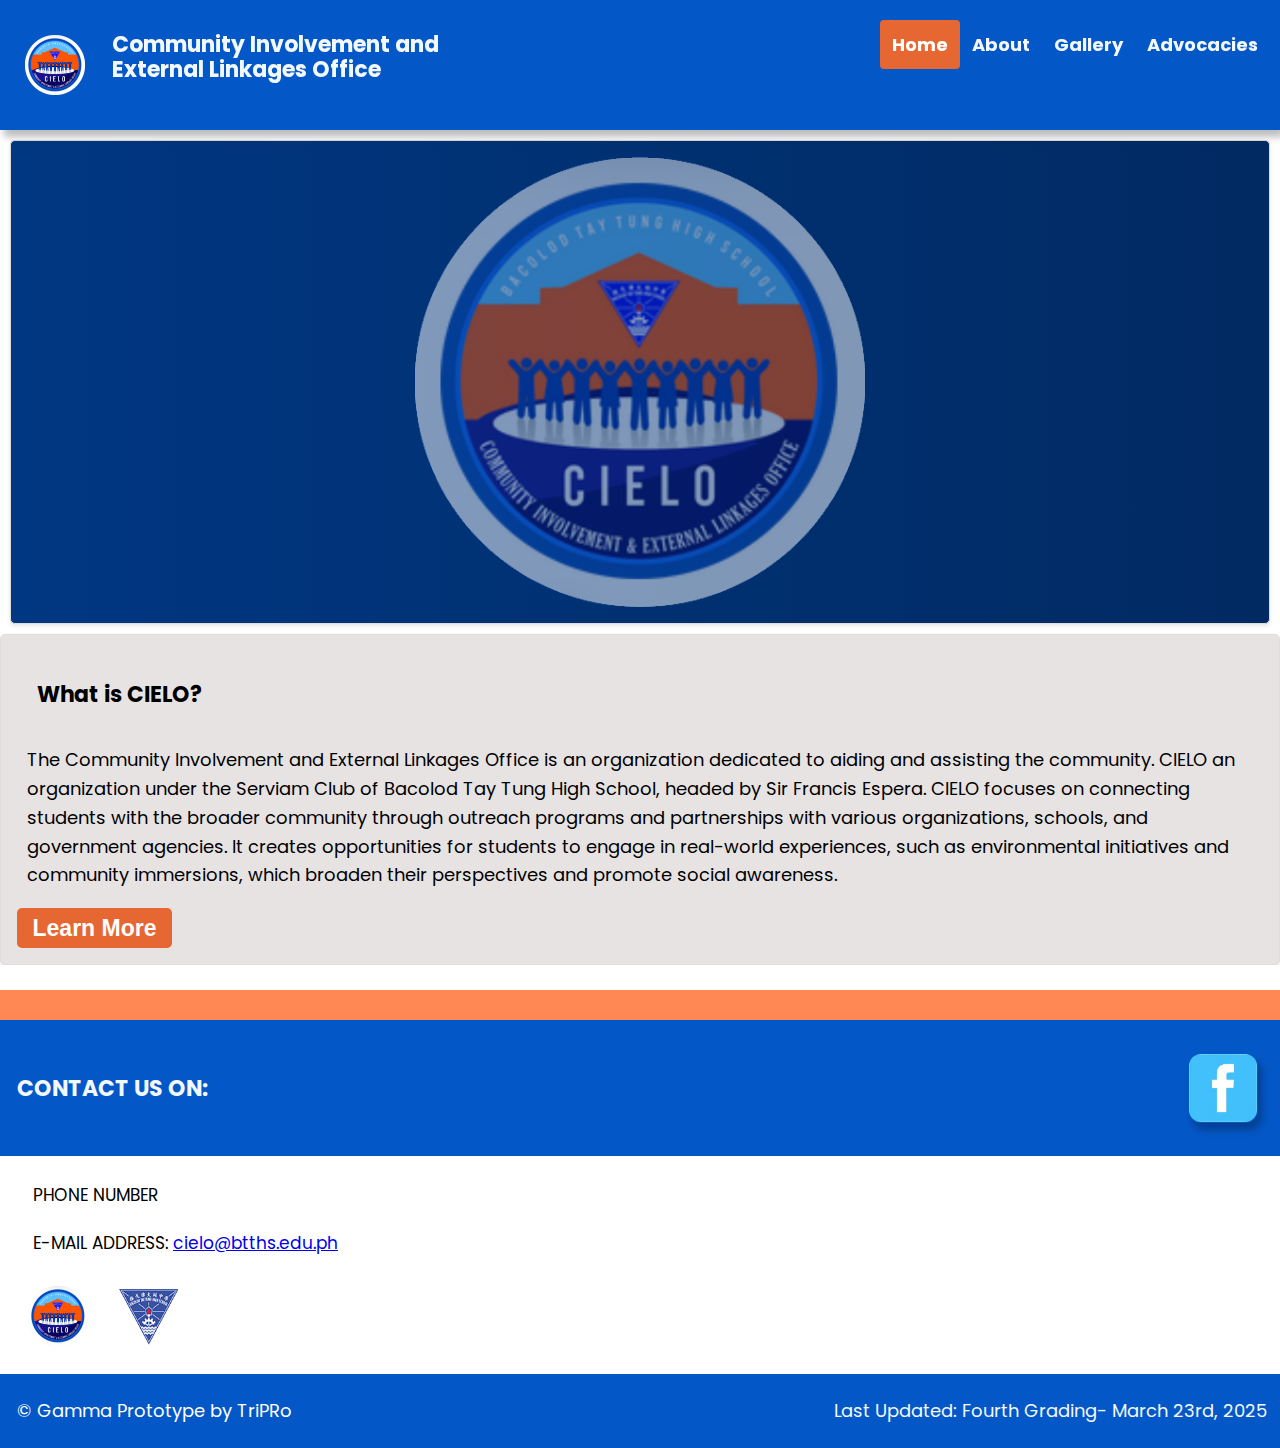
<file: index.html>
<!DOCTYPE HTML>
<html lang="en">

<head>
    <meta charset="UTF-8">
    <meta name="viewport" content="width=device-width, initial-scale=1.0">
    <title>Community Involvement and External Linkages Office (CIELO)</title>
    <link rel="stylesheet" href="CIELO Aesthetics (Gold).css">
    <link rel="stylesheet" href="CIELO Mobile (Gold).css">
    <link rel="preconnect" href="https://fonts.googleapis.com">
    <link rel="preconnect" href="https://fonts.gstatic.com" crossorigin>
    <link href="https://fonts.googleapis.com/css2?family=Poppins:ital,wght@0,100;0,200;0,300;0,400;0,500;0,600;0,700;0,800;0,900;1,100;1,200;1,300;1,400;1,500;1,600;1,700;1,800;1,900&display=swap" rel="stylesheet">

<body>

<!-- HEADER-->
 <div class="header">
    <img src="CIELO.png" class="smol_cielo" alt="CIELO Logo">
    <a href="#default" class="web_title">Community Involvement and <br> External Linkages Office</a>

<!--HEADER NAV-->
    <div class="header-right">
      <a class="active" href="index.html">Home</a>
      <a href="CIELO About.html">About</a>
      <a href="CIELO Gallery.html">Gallery</a>
      <a href="CIELO Advocacies.html">Advocacies</a>
    </div>
  </div>

<!-- BODY -->
    <div id="about" class="body_section">
        <img src="CIELO.png" class="bodylogo" alt="Huge body logo">
    </div>
        <div class="section">
            <div class="card">
                <h2>What is CIELO?</h2>
                <p>The Community Involvement and External Linkages Office is an organization dedicated to aiding and assisting the community. CIELO an organization under the Serviam Club of Bacolod Tay Tung High School, headed by Sir Francis Espera. CIELO focuses on connecting students with the broader community through outreach programs and partnerships with various organizations, schools, and government agencies. It creates opportunities for students to engage in real-world experiences, such as environmental initiatives and community immersions, which broaden their perspectives and promote social awareness.</p>
                <!--Button if clicked leads to "About" nav-->
                <button type="button" class="learnmore">
                    <a href="TBA.html" style="color: white;text-decoration: none;">Learn More</a>
                </button>
            </div>
        </div>
    <hr style="border: none; height: 25px; width: 100%; background-color: white;">
    <hr>

<!--FOOTER-->
<div class="footer_deco">
    <h2 class="contact_info">CONTACT US ON:</h2>
    <p><a href="https://www.facebook.com/BTTHSServiam" target="_blank">
        <img src="Facebook.png" alt="BTTHS Serviam Facebook page link" class="fb_logo">
        </a></p>
</div>
<div class="main_footer">
    <p class="contact">PHONE NUMBER</p>
    <p class="contact">E-MAIL ADDRESS: <a href="https://mail.google.com/mail/u/0/?tab=rm&ogbl#inbox?compose=jrjtXPWwVFLbQTmLwfsRMlDMlRStpPXSrCtSrDJHJKnKrXtZWqfChLXwktWtqsdFJBntJJnH">cielo@btths.edu.ph</a></p>
    <img src="CIELO.png" class="smol_cielo" alt="CIELO Logo">
    <img src="tay_tung_logo.png" class="taytunglogo">
</div>
<div class="footer_deco">
    <p class="prototype"> <a href="About TriPRo.html" class="TriPRo">&copy; Gamma Prototype by TriPRo</a></p>
    <p class="updated"> Last Updated: Fourth Grading- March 23rd, 2025</p>
</div>
</body>
</html>
</file>
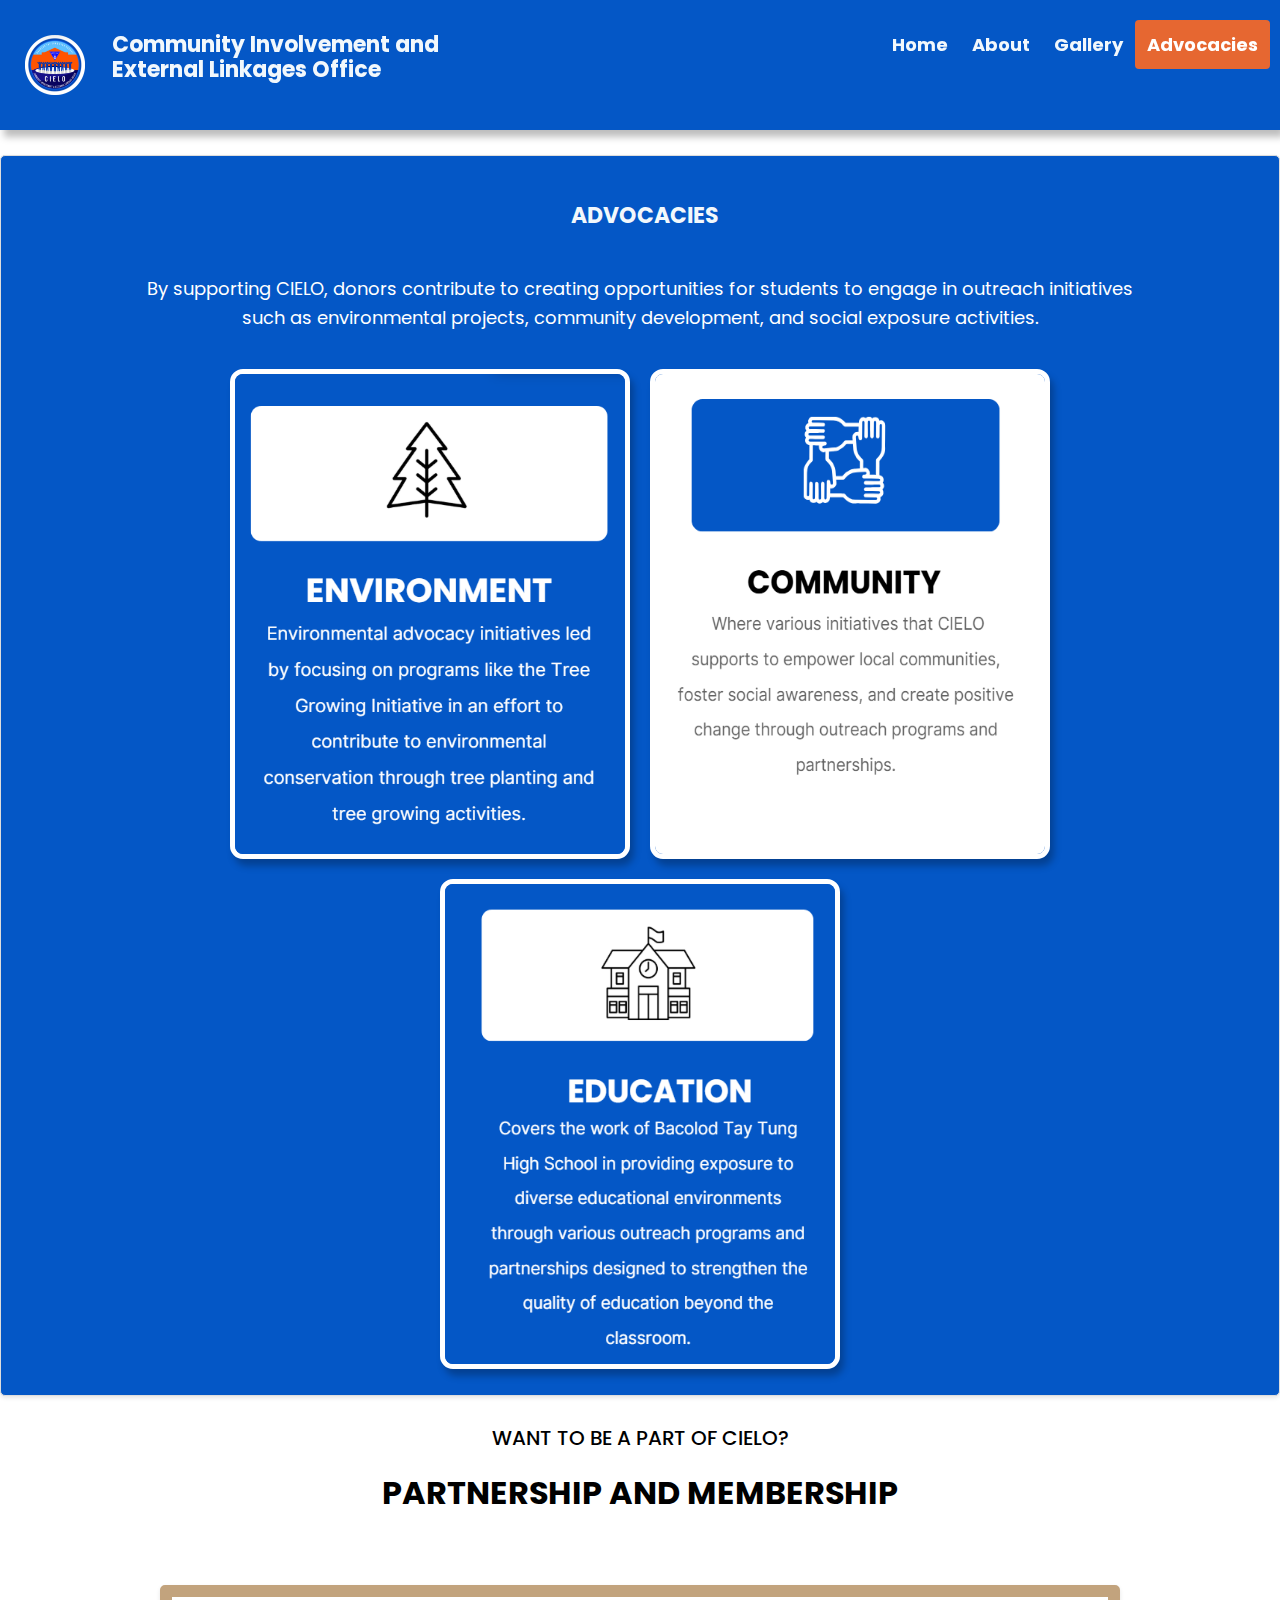
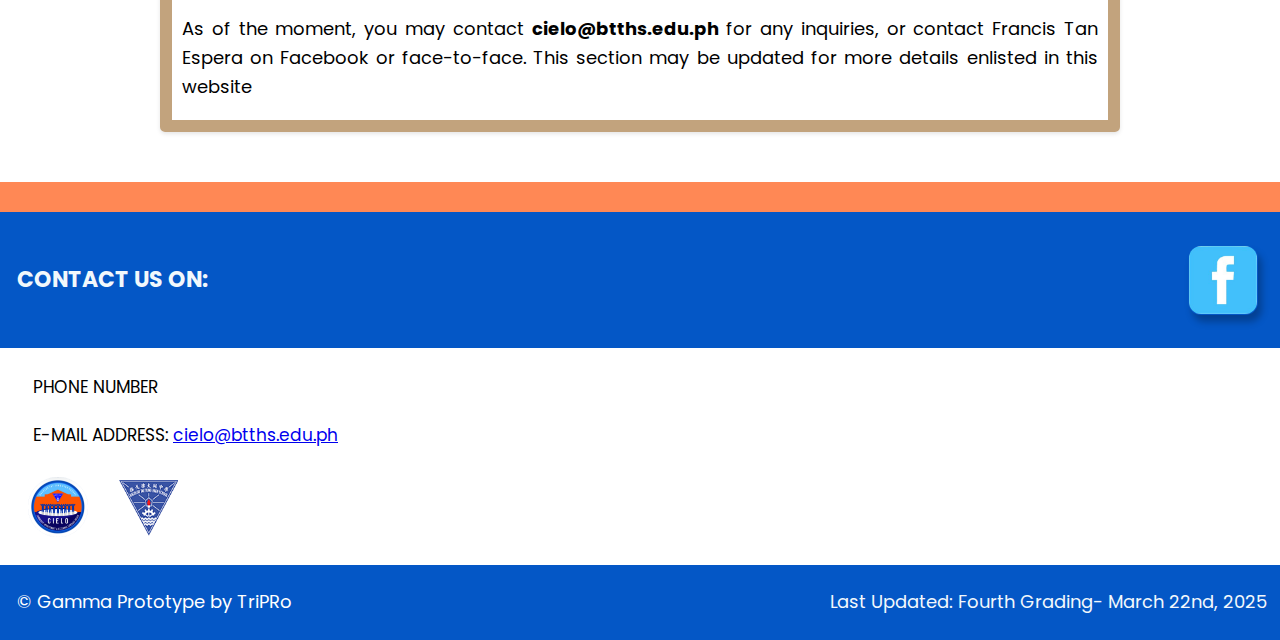
<file: CIELO Advocacies.html>
<!DOCTYPE HTML>
<html lang="en">
<!--Advocacties File-->

<head>
    <meta charset="UTF-8">
    <meta name="viewport" content="width=device-width, initial-scale=1.0">
    <title>Community Involvement and External Linkages Office (CIELO)</title>
    <link rel="stylesheet" href="CIELO Aesthetics (Gold).css">
    <link rel="stylesheet" href="CIELO Mobile (Gold).css">
    <link rel="preconnect" href="https://fonts.googleapis.com">
    <link rel="preconnect" href="https://fonts.gstatic.com" crossorigin>
    <link href="https://fonts.googleapis.com/css2?family=Poppins:ital,wght@0,100;0,200;0,300;0,400;0,500;0,600;0,700;0,800;0,900;1,100;1,200;1,300;1,400;1,500;1,600;1,700;1,800;1,900&display=swap" rel="stylesheet">

<body>

<!-- HEADER-->
 <div class="header">
    <img src="CIELO.png" class="smol_cielo" alt="CIELO Logo">
    <a href="#default" class="web_title">Community Involvement and <br> External Linkages Office</a>


<!--HEADER NAV-->
    <div class="header-right">
      <a href="index.html">Home</a>
      <a href="CIELO About.html">About</a>
      <a href="CIELO Gallery.html">Gallery</a>
      <a class="active" href="CIELO Advocacies.html">Advocacies</a>
    </div>
  </div>

<!--ADVOCACIES NAV-->
<hr style="border: none; height: 25px; width: 100%; background-color: white;">
<div id="adv" class="display">
    <div class="advcard">
        <h2 class="adv">ADVOCACIES</h2>
        <p class="adv">By supporting CIELO, donors contribute to creating opportunities for students to engage in outreach initiatives <br> such as environmental projects, community development, and social exposure activities.</p>
        <div class="adv">
            <img src="ADV_Environment.png" class="adv_envi" alt="Advocacies Environment">
            <img src="ADV_Community.png" class="adv_commu" alt="Advocacies Community">
            <img src="ADV_Education.png" class="adv_edu" alt="Advocacies Education">
        </div>
    </div>
</div>
</div>

<!--PARTNERSHIPS-->
<h3 class="partner"> WANT TO BE A PART OF CIELO?</h3>
<h1 class="partner">PARTNERSHIP AND MEMBERSHIP</h1>
<div class="partnership">
<p >As of the moment, you may contact <b>cielo@btths.edu.ph</b> for any inquiries, or contact Francis Tan Espera on Facebook or face-to-face. This section may be updated for more details enlisted in this website </p>
</div>
<hr>

<!--FOOTER-->
<div class="footer_deco">
    <h2 class="contact_info">CONTACT US ON:</h2>
    <p><a href="https://www.facebook.com/BTTHSServiam" target="_blank">
        <img src="Facebook.png" alt="BTTHS Serviam Facebook page link" class="fb_logo">
        </a></p>
</div>
<div class="main_footer">
    <p class="contact">PHONE NUMBER</p>
    <p class="contact">E-MAIL ADDRESS: <a href="https://mail.google.com/mail/u/0/?tab=rm&ogbl#inbox?compose=jrjtXPWwVFLbQTmLwfsRMlDMlRStpPXSrCtSrDJHJKnKrXtZWqfChLXwktWtqsdFJBntJJnH">cielo@btths.edu.ph</a></p>
    <img src="CIELO.png" class="smol_cielo" alt="CIELO Logo">
    <img src="tay_tung_logo.png" class="taytunglogo">
</div>
<div class="footer_deco">
    <p class="prototype"> <a href="About TriPRo.html" class="TriPRo">&copy; Gamma Prototype by TriPRo</a></p>
    <p class="updated"> Last Updated: Fourth Grading- March 22nd, 2025</p>
</div>
</body>
</html>
</file>
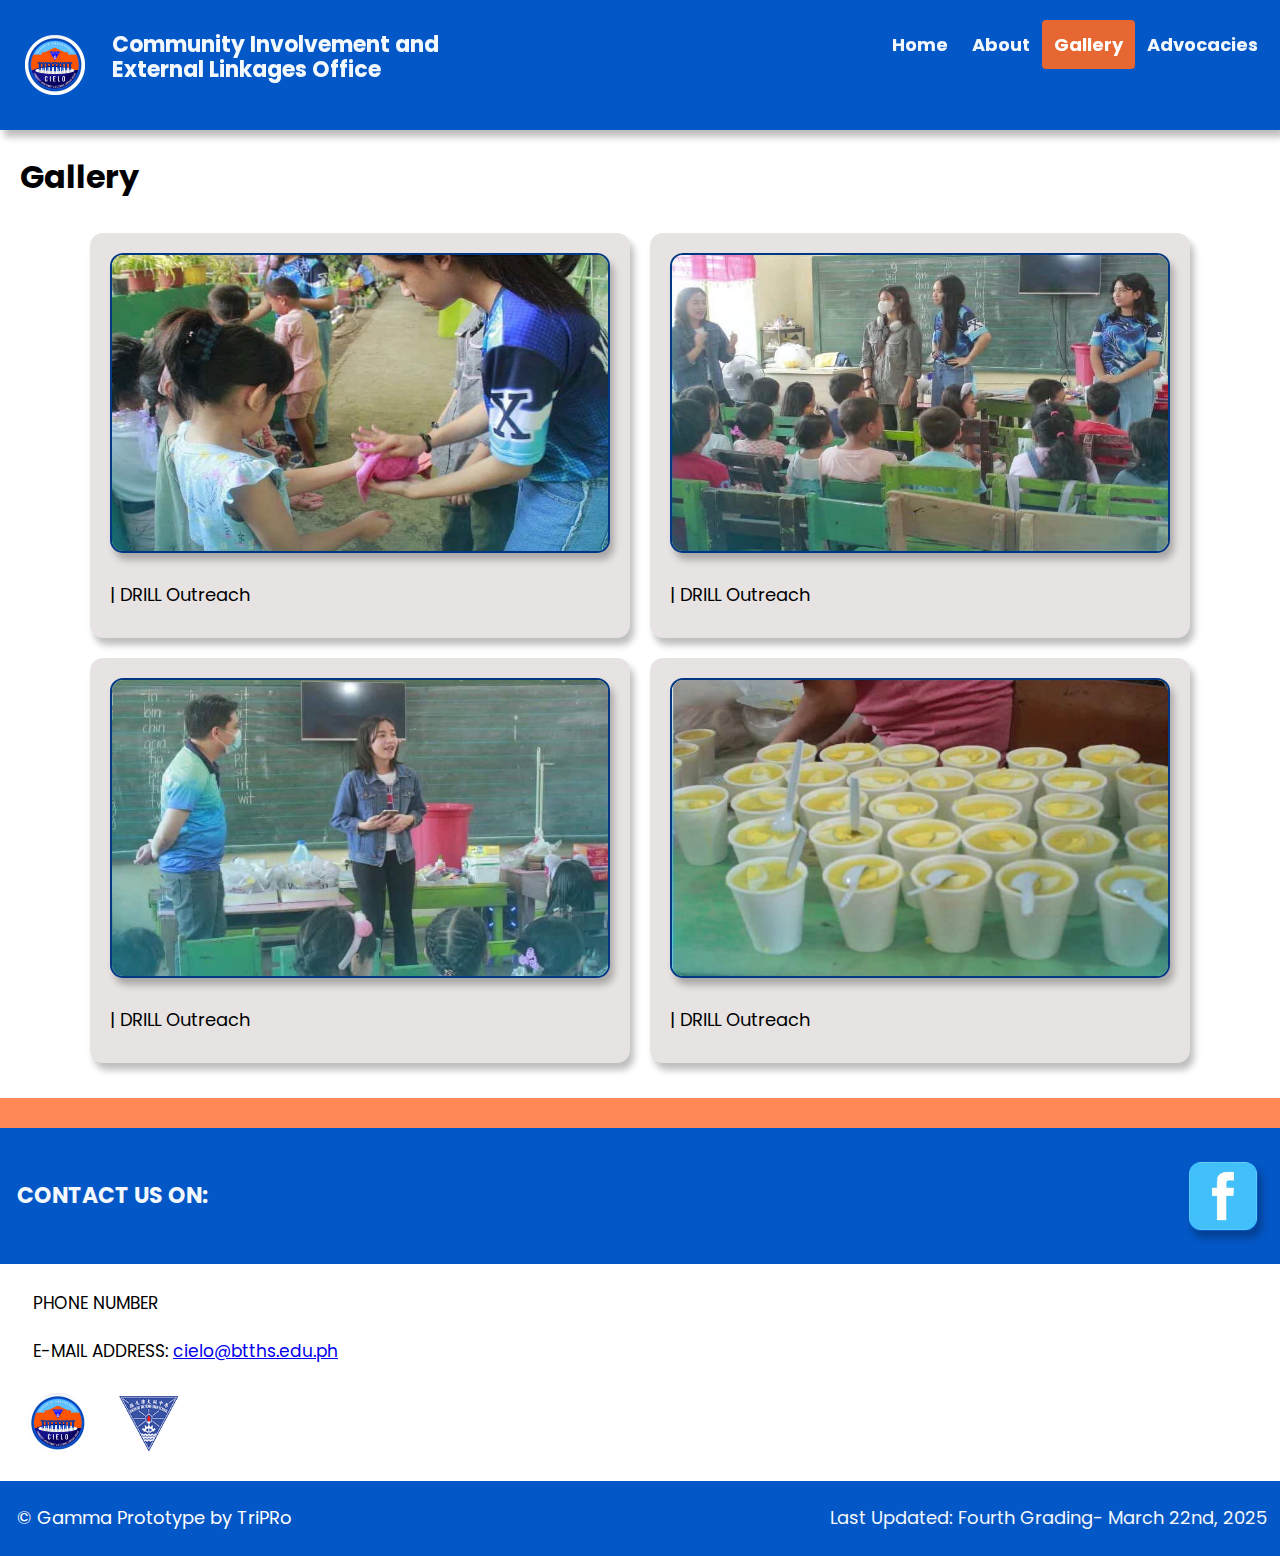
<file: CIELO Gallery.html>
<!DOCTYPE HTML>
<html lang="en">

<head>
    <meta charset="UTF-8">
    <meta name="viewport" content="width=device-width, initial-scale=1.0">
    <title>Community Involvement and External Linkages Office (CIELO)</title>
    <link rel="stylesheet" href="CIELO Aesthetics (Gold).css">
    <link rel="stylesheet" href="CIELO Mobile (Gold).css">
    <link rel="preconnect" href="https://fonts.googleapis.com">
    <link rel="preconnect" href="https://fonts.gstatic.com" crossorigin>
    <link href="https://fonts.googleapis.com/css2?family=Poppins:ital,wght@0,100;0,200;0,300;0,400;0,500;0,600;0,700;0,800;0,900;1,100;1,200;1,300;1,400;1,500;1,600;1,700;1,800;1,900&display=swap" rel="stylesheet">

<body>

<!-- HEADER-->
 <div class="header">
    <img src="CIELO.png" class="smol_cielo" alt="CIELO Logo">
    <a href="#default" class="web_title">Community Involvement and <br> External Linkages Office</a>

<!--HEADER NAV-->
    <div class="header-right">
      <a href="index.html">Home</a>
      <a href="CIELO About.html">About</a>
      <a class="active" href="CIELO Gallery.html">Gallery</a>
      <a href="CIELO Advocacies.html">Advocacies</a>
    </div>
  </div>

<!--GALLERY-->
<div id="gallery"class="display">
    <h1 class="head_text">Gallery</h1>
                    <!--Division "Pics Align" for aligning images-->
                    <div class="picsalign">
                        <div class="picslot">
                            <img src="image 1.png" class="img1" alt="Image 1 DRILL Outreach">
                            <p class="caption"> | DRILL Outreach</p>
                        </div>
                        <div class="picslot">
                            <img src="image 2.png" class="img2" alt="Image 2 DRILL Outreach">
                            <p class="caption"> | DRILL Outreach</p>
                        </div>
                        <div class="picslot">
                            <img src="image 3.png" class="img3" alt="Image 3 DRILL Outreach">
                            <p class="caption"> | DRILL Outreach</p>
                        </div>
                        <div class="picslot">
                            <img src="image 4.png" class="img4" alt="Image 4 DRILL Outreach">
                            <p class="caption"> | DRILL Outreach</p>
                        </div>
                    </div>
                    <hr style="border: none; height: 25px; width: 100%; background-color: white;">
<hr>
</div>

<!--FOOTER-->
<div class="footer_deco">
    <h2 class="contact_info">CONTACT US ON:</h2>
    <p><a href="https://www.facebook.com/BTTHSServiam" target="_blank">
        <img src="Facebook.png" alt="BTTHS Serviam Facebook page link" class="fb_logo">
        </a></p>
</div>
<div class="main_footer">
    <p class="contact">PHONE NUMBER</p>
    <p class="contact">E-MAIL ADDRESS: <a href="https://mail.google.com/mail/u/0/?tab=rm&ogbl#inbox?compose=jrjtXPWwVFLbQTmLwfsRMlDMlRStpPXSrCtSrDJHJKnKrXtZWqfChLXwktWtqsdFJBntJJnH">cielo@btths.edu.ph</a></p>
    <img src="CIELO.png" class="smol_cielo" alt="CIELO Logo">
    <img src="tay_tung_logo.png" class="taytunglogo">
</div>
<div class="footer_deco">
    <p class="prototype"> <a href="About TriPRo.html" class="TriPRo">&copy; Gamma Prototype by TriPRo</a></p>
    <p class="updated"> Last Updated: Fourth Grading- March 22nd, 2025</p>
</div>
</body>
</html>
</file>
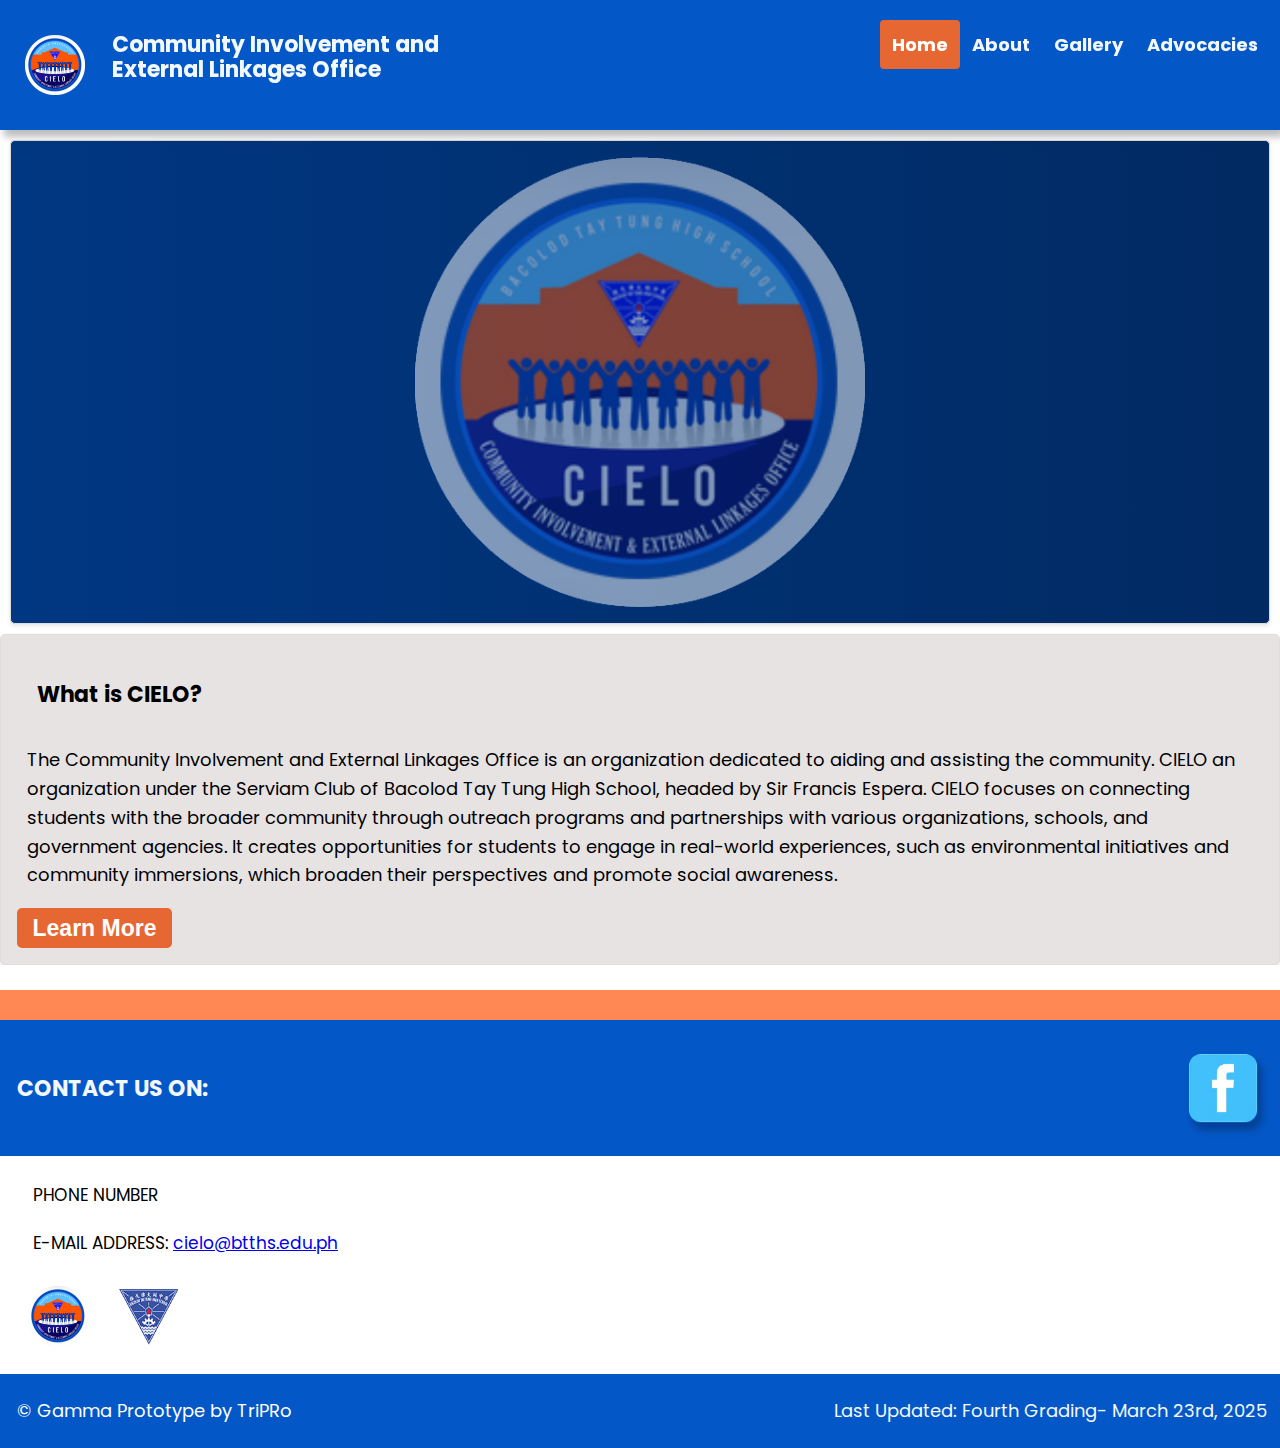
<file: CIELO Site (Gold).html>
<!DOCTYPE HTML>
<html lang="en">

<head>
    <meta charset="UTF-8">
    <meta name="viewport" content="width=device-width, initial-scale=1.0">
    <title>Community Involvement and External Linkages Office (CIELO)</title>
    <link rel="stylesheet" href="CIELO Aesthetics (Gold).css">
    <link rel="stylesheet" href="CIELO Mobile (Gold).css">
    <link rel="preconnect" href="https://fonts.googleapis.com">
    <link rel="preconnect" href="https://fonts.gstatic.com" crossorigin>
    <link href="https://fonts.googleapis.com/css2?family=Poppins:ital,wght@0,100;0,200;0,300;0,400;0,500;0,600;0,700;0,800;0,900;1,100;1,200;1,300;1,400;1,500;1,600;1,700;1,800;1,900&display=swap" rel="stylesheet">

<body>

<!-- HEADER-->
 <div class="header">
    <img src="CIELO.png" class="smol_cielo" alt="CIELO Logo">
    <a href="#default" class="web_title">Community Involvement and <br> External Linkages Office</a>

<!--HEADER NAV-->
    <div class="header-right">
      <a class="active" href="CIELO Site (Gold).html">Home</a>
      <a href="CIELO About.html">About</a>
      <a href="CIELO Gallery.html">Gallery</a>
      <a href="CIELO Advocacies.html">Advocacies</a>
    </div>
  </div>

<!-- BODY -->
    <div id="about" class="body_section">
        <img src="CIELO.png" class="bodylogo" alt="Huge body logo">
    </div>
        <div class="section">
            <div class="card">
                <h2>What is CIELO?</h2>
                <p>The Community Involvement and External Linkages Office is an organization dedicated to aiding and assisting the community. CIELO an organization under the Serviam Club of Bacolod Tay Tung High School, headed by Sir Francis Espera. CIELO focuses on connecting students with the broader community through outreach programs and partnerships with various organizations, schools, and government agencies. It creates opportunities for students to engage in real-world experiences, such as environmental initiatives and community immersions, which broaden their perspectives and promote social awareness.</p>
                <!--Button if clicked leads to "About" nav-->
                <button type="button" class="learnmore">
                    <a href="TBA.html" style="color: white;text-decoration: none;">Learn More</a>
                </button>
            </div>
        </div>
    <hr style="border: none; height: 25px; width: 100%; background-color: white;">
    <hr>

<!--FOOTER-->
<div class="footer_deco">
    <h2 class="contact_info">CONTACT US ON:</h2>
    <p><a href="https://www.facebook.com/BTTHSServiam" target="_blank">
        <img src="Facebook.png" alt="BTTHS Serviam Facebook page link" class="fb_logo">
        </a></p>
</div>
<div class="main_footer">
    <p class="contact">PHONE NUMBER</p>
    <p class="contact">E-MAIL ADDRESS: <a href="https://mail.google.com/mail/u/0/?tab=rm&ogbl#inbox?compose=jrjtXPWwVFLbQTmLwfsRMlDMlRStpPXSrCtSrDJHJKnKrXtZWqfChLXwktWtqsdFJBntJJnH">cielo@btths.edu.ph</a></p>
    <img src="CIELO.png" class="smol_cielo" alt="CIELO Logo">
    <img src="tay_tung_logo.png" class="taytunglogo">
</div>
<div class="footer_deco">
    <p class="prototype"> <a href="About TriPRo.html" class="TriPRo">&copy; Gamma Prototype by TriPRo</a></p>
    <p class="updated"> Last Updated: Fourth Grading- March 23rd, 2025</p>
</div>
</body>
</html>
</file>
<file: CIELO Aesthetics (Gold).css>
/*
    Legend:
    || Explanation on how this works
    !!! Property below needs to be adjusted/refined !!!

===========================*/


/*===== HEADER SECTION =====*/
* {
  margin: 0;
  padding: 0;
  box-sizing: border-box;
}
  
  html {
    font-family: "Poppins", serif;
  }
  
/*!!! HEADER KEEPS SHIFTING TO THE LEFT< WHAT THE HEEL BRAH*/
  .header {
    overflow: hidden;
    position: sticky;
    width: 100%;
    top: 0;
    padding: 20px 10px;
    background-color: #0457c6;
    box-shadow: 4px 7px 7px 4px #00000042 inset;
    box-shadow: 4px 7px 7px 0px #00000042;
  }
  
  .header a {
    float: left;
    color: #f2f8fc;
    text-align: center;
    padding: 12px;
    text-decoration: none;
    font-weight: bold;
    font-size: 18px; 
    line-height: 25px;
    border-radius: 4px;
  }
  
  .header a.logo {
    font-size: 25px;
    font-weight: bold;
  }
  
  .header a:hover {
    background-color: #003782;
  }
  
  .header a.active {
  background-color: #e66731;
  color: white;
  }

  .header-right {
    float: right;
  }
  
  a.web_title {
    text-align: left;
    font-size: 22px;
  }

  .smol_cielo {
  float: left;
  height: 70px;
  width: 70px;
  margin: 10px;
  padding: 5px;
  vertical-align: middle;
}

body {
  margin: 0;
  padding: 0;
  color: black;
  line-height: 1.6;
}

/*===== The big CIELO logo in the main page =====*/
.bodylogo {  
  height: 450px; 
  margin-left: auto;
  margin-right:auto;
  display: block;
  opacity: 50%;
}
.body_section {
  flex: 1 1 calc(33.333% - 1rem);
  background: #003782;
  background-image: linear-gradient(to right, #003782, #012a62);
  margin:10px;
  border: 1px solid #ddd;
  border-radius: 5px;
  padding: 1rem;
  box-shadow: 0 2px 4px rgba(0, 0, 0, 0.1);
}

/*===== HOME: What is CIELO? =====*/
 /*shows more about CIELO once clicked*/
 .learnmore {
  background-color: #e66731;
  border-radius: 5px;
  font-size:23px;
  color: white;
  border:#e66731;
  height: 40px;
  width: 155px;
  font-weight: bold;
  text-decoration: none;
}

.learnmore:hover {
  background-color: #cb5d2e;
	transform: scale(1.03);
  text-decoration: none;
}

/*===== GALLERY: Texts =====*/
p.gallery {
  text-align: justify;
}

.captions {
  background: #e7e3e3;
  border-radius: 13px;
}

/*===== GALLERY: Pic Divs =====*/
/*Div for each picture*/
.picslot {
  display: flex;
  flex-direction: column;
  padding: 10px;
  margin: 10px;
  background: #e7e3e3;
  border-radius: 13px;
  box-shadow: 4px 7px 7px 0px #00000042;
}

/*|| How all images will align on devices*/
.picsalign { 
  display: flex;
  justify-content: center;
  align-items: center;
  flex-wrap: wrap;
}

.picsalign img {
	width: 500px;
	height: 300px;
  margin: 4px 7px 7px 7px;
	border: 2px solid #003782;
	border-radius: 13px;
	box-shadow: 4px 7px 7px 0px #00000042;
	cursor: pointer;
	margin: 10px
}

/* ||Slightly scales the image when picture is hovered over with mouse*/
.picsalign img:hover {
	transform: scale(1.03);
}

/*===== ABOUT: Our Programs Section =====*/
.programs {
  background-color: white; 
  border-radius: 13px;
  padding: 8px 0px 8px 0px;
}


/*===== ADVOCACIES: Section =====*/
.center {
  height: 400px;
  width: 90%;
  display: block;
  margin-left: auto;
  margin-right: auto;
}
.advcard {
  flex: 1 1 calc(33.333% - 1rem);
  background: #0457c6;
  border: 1px solid #ddd;
  border-radius: 5px;
  padding: 1rem;
  box-shadow: 0 2px 4px rgba(0, 0, 0, 0.1);
}

/*===== ADVOCACIES: Images =====*/
.adv {
  display: flex;
  justify-content: center;
  align-items: center;
  flex-wrap: wrap;
}

.adv img {
	width: 400px;
	height: 490px;
  margin: 4px 7px 7px 0px;
	border: 5px solid white;
	border-radius: 13px;
	box-shadow: 4px 7px 7px 0px #00000042;
	cursor: pointer;
	margin: 10px
}

/* ||Slightly scales the image when picture is hovered over with mouse*/
.adv img:hover {
	transform: scale(1.03);
}

/*===== ADVOCACIES: Text Styles =====*/
h2.adv {
  font-family: "Poppins", serif;
  color:#f2f8fc;
  text-align: center;
}
p.adv {
  font-family: "Poppins", serif;
  text-align: justify;
  padding: 1rem 0;
  color:white;
  text-align: center;
}

/*===== ADVOCACIES: Partnerships =====*/
.partnership {
  text-align: justify;
  margin: 5px 160px 50px 160px;
  border: 12px;
  border-color: #c2a37d;
  border-style: solid;
  border-radius: 5px;
  box-shadow: 0 2px 4px rgba(0, 0, 0, 0.1);
  margin-top: 4%;
}

h1.partner {
  text-align: center;
  padding-top: 5px;
  margin-top: 3px;
}

h3.partner {
  text-align: center;
  font-size: 20px;
  font-weight: 500;
  padding-bottom: 5px;
  margin-bottom: 3px;
}

hr {
  border: none;
  height: 30px;
  width: 100%;
  background-color: #ff8855;
}


/*===== FOOTER DIVISIONS =====*/
.footer_deco {
  display: flex;
  justify-content: space-around;
  background: #0457c6;
  color: #f2f8fc;
  text-align: left;
  padding: 5px 2px;
}
.main_footer {
  background: white;
  margin: 5px 10px;
  padding: 8px 3px;
}

/*===== FOOTER: Text =====*/
footer p {
  margin-left: 10px;
  padding: 1rem 0;
 }
h2.contact_info {
  color:#f2f8fc;
  margin: auto;
  margin-left: 15px;
}
p.contact {
  margin: 5px 10px 5px 20px;
  text-decoration: none;
  color: black;
  font-size: 17px;
}
p.contact:hover {
  text-decoration: none;
}
p.prototype {
  margin: auto;
  margin-left: 15px;
  color: #f2f8fc;
}
p.updated {
  float: right;
}
a.TriPRo {
  text-decoration: none;
  color: white;
}
a.TriPRo:hover {
  background-color: #012a62;
  border-radius: 4px;
}
/*===== FOOTER: Images =====*/
/* !!! */
.fb_logo {
  float: right;
  height: 70px;
  width: 70px;
  margin: 10px;
  border-radius: 13px;
  padding: 1px;
  box-shadow: 4px 7px 7px 0px #00000042;
	cursor: pointer;
}
.fblogo img:hover {
	transform: scale(1.03);
}
.taytunglogo {
  height: 70px; 
  width: 70px; 
  margin: 10px; 
  padding: 5px; 
  vertical-align: middle;
}

/*===== CREDITS: Divisions =====*/
.triproPage {
  background-color: white; 
  display: flex;
  padding: 15px; display: flex; 
  flex-direction: row; 
  flex-wrap: wrap;
  align-content: center;
}
.creditsslot {
  background-color: #e7e3e3;
  display: flex;
  flex-direction: row;
  align-items: left;
  width: 390px;
  margin: 15px 120px 15px 90px;
  box-shadow: 4px 7px 7px 0px #00000042;
  border-radius: 13px;
}

.role {
  display: flex;
  flex-direction: column;
  justify-content: center;
  width: 100%;
  height: 100px;
}

.credits {
  border-radius: 75px;
  padding: 10px;
  height: 100px;
  width: 100px;
}

.credits img{
  float: left;
  margin: 10px;
  vertical-align: middle;
}
/*===== CREDITS: Text =====*/
h2.credits {
  width: 100%;
  font-size: 22px;
  font-weight: bold;
  text-align: left;
  float: right;
  padding-top: 10px;
  padding-bottom: 0px;
  margin: 5px;
}

h3.credits {
  width: 100%;
  font-size: 20px;
  font-weight: 400px;
  text-align: left;
  float: right;
  padding-top: 0px;
  margin: 0px;
}

/*===== WEBSITE: Divisions =====*/
.page {
  flex: 1 1 calc(33.333% - 1rem);
  background-color: #0457c6;
  border: 1px solid #ddd;
  border-radius: 18px;
  padding: 1rem;
  box-shadow: 0 2px 4px rgba(0, 0, 0, 0.1);
  text-align: justify;
}

.card {
  flex: 1 1 calc(33.333% - 1rem);
  background: #e7e3e3;
  border: 1px solid #ddd;
  border-radius: 5px;
  padding: 1rem;
  box-shadow: 0 2px 4px rgba(0, 0, 0, 0.1);
}
.inner_card {
  flex: 1 1 calc(33.333% - 1rem);
  background: #b5d9ff;
  border: 1px solid #ddd;
  border-radius: 5px;
  padding: 1rem;
  box-shadow: 0 2px 4px rgba(0, 0, 0, 0.1);
  margin-top: 4%;
}
h1.head_text {
  font-family: "Poppins", serif;
  padding: 1rem 0;
  margin: 5px 10px 5px 20px;
  font-weight: bold;
}

/*===== WEBSITE: Text Styles in General =====*/
h1 {
  font-family: "Poppins", serif;
  padding: 1rem 0;
  border: 10px;
  margin: 10px;
}
h2 {
  font-family: "Poppins", serif;
  font-size: 22px;
  padding: 1rem 0;
  margin: 10px;
  margin-left: 20px;
}
h2.head_text {
  font-family: "Poppins", serif;
  font-size: 22px;
  padding: 1rem 0;
  margin: 10px;
  margin-left: 20px;
  color: #f2f8fc;
}
h3 {
  font-family: "Poppins", serif;
  font-size: 25px;
  padding: 1rem 0;
  margin: 10px;
}
p {
  font-family: "Poppins", serif;
  font-size: 18px;
  padding: 0.5rem 0;
  margin: 10px;
}
</file>
<file: CIELO Mobile (Gold).css>
/*
FOR MOBILE DEVICES
!!! TO BE UPDATED FOR GOLD WEBSITE, this is the Gamma one
*/


@media (max-width: 768px) {
  * {
    margin: 0;
    padding: 0;
    box-sizing: border-box;
  }

  .header {
    display: flex;
    flex-direction: column;
    align-items: center;
  }
  
  .header a {
    width: 100%;
    text-align: center;
    padding: 15px;
    font-size: 20px;
  }
  
  .smol_cielo {
    float: none;
    display: block;
    margin: 0 auto;
    width: 100px;
    height: 100px;
  }
  
  .header a.logo {
    font-size: 30px;
  }
  
  .header-right {
    float: none;
    text-align: center;
  }


  .web_title {
     display: inline; 
     margin-left: 10px;
  }

  
  /*HEADER: Logo Image*/
  .smol_cielo {
    height: 70px;
    width: 70px;
    margin: 10px;
    padding: 5px;
    vertical-align: middle;
  }
  body {
    margin: 0;
    padding: 0;
    color: black;
    line-height: 1.6;
  }
  
  /*The big CIELO logo in the main page*/
  .bodylogo {  
    height: 450px; 
    margin-left: auto;
    margin-right:auto;
    display: block;
  }
  .body_section {
    flex: 1 1 calc(33.333% - 1rem);
    background: #003782;
    background-image: linear-gradient(to right, #003782, #012a62);
    margin:10px;
    border: 1px solid #ddd;
    border-radius: 5px;
    padding: 1rem;
    box-shadow: 0 2px 4px rgba(0, 0, 0, 0.1);
  }
  
  /*HOME: What is CIELO?*/
   /*The Button that shows more about CIELO once clicked*/
   button {
    background-color: #e66731;
    border-radius: 5px;
    font-size:23px;
    color: white;
    border:#e66731;
    height: 40px;
    width: 155px;
    font-weight: bold;
  }
  
  .active, .button:hover {
    background-color: #cb5d2e;
  }
  
  /*HOME: Button text*/
  a.button {
    color: white;
    text-decoration: solid;
  }
  
  /*GALLERY: Divs*/
  .picsalign {
    display: flex;
    justify-content: center;
    align-items: center;
    flex-wrap: wrap; 
    gap: 10px; 
  }
  
  .picsalign img {
    max-width: 100%; 
    height: auto; 
  }
  
  /* ||Slightly scales the image when picture is hovered over with mouse*/
  .picsalign img:hover {
    transform: scale(1.03);
  }
  
  /*GALLERY: Texts*/
  p.gallery {
    text-align: justify;
  }
  
  /*ABOUT: Our Programs Section*/
  .taytunglogo {
    height: 50px; 
    width: 92;
    vertical-align: middle;
  }
  
  /*ADVOCACIES: Section*/
  .center {
    height: 400px;
    width: 90%;
    display: block;
    margin-left: auto;
    margin-right: auto;
  }
  .donatecard {
    flex: 1 1 calc(33.333% - 1rem);
    background: #0457c6;
    border: 1px solid #ddd;
    border-radius: 5px;
    padding: 1rem;
    box-shadow: 0 2px 4px rgba(0, 0, 0, 0.1);
  }
  
  /*DONATION: Text Styles*/
  h2.donate {
    font-family: "Poppins", serif;
    color:white;
    text-align: center;
  }
  p.donate {
    font-family: "Poppins", serif;
    padding: 1rem 0;
    color:white;
    text-align: center;
  }
  
  /*FOOTER*/
  footer {
    background: #0457c6;
    text-align: left;
    padding: 1rem 0;
    margin-top: 2rem;
  }
  footer p {
   margin-left: 10px;
   padding: 1rem 0;
  }
  
  /*FOOTER: Text*/
  h2.contact {
    margin: 5px 10px 5px 20px;
    color: white;
  }
  p.contact {
    margin: 5px 10px 5px 20px;
  }
  p.prototype {
    margin: 5px 10px 5px 20px;
    color: white;
  }
  
  /*Website Divisions*/
  .page {
    flex: 1 1 calc(33.333% - 1rem);
    background-color: #0457c6;
    border: 1px solid #ddd;
    border-radius: 5px;
    padding: 1rem;
    box-shadow: 0 2px 4px rgba(0, 0, 0, 0.1);
    text-align: justify;
  }
  
  .card {
    flex: 1 1 calc(33.333% - 1rem);
    background: #e7e3e3;
    border: 1px solid #ddd;
    border-radius: 5px;
    padding: 1rem;
    box-shadow: 0 2px 4px rgba(0, 0, 0, 0.1);
  }
  .inner_card {
    flex: 1 1 calc(33.333% - 1rem);
    background: #b5d9ff;
    border: 1px solid #ddd;
    border-radius: 5px;
    padding: 1rem;
    box-shadow: 0 2px 4px rgba(0, 0, 0, 0.1);
    margin-top: 4%;
  }
  h1.head_text {
    font-family: "Poppins", serif;
    padding: 1rem 0;
    margin: 5px 10px 5px 20px;
    font-weight: bold;
  }
  
  /*WEBSITE: Text Styles in General*/
  h1 {
    font-family: "Poppins", serif;
    padding: 1rem 0;
    border: 10px;
    margin: 10px;
  }
  h2 {
    font-family: "Poppins", serif;
    font-size: 22px;
    padding: 1rem 0;
    margin: 10px;
    margin-left: 20px;
  }
  h2.head_text {
    font-family: "Poppins", serif;
    font-size: 22px;
    padding: 1rem 0;
    margin: 10px;
    margin-left: 20px;
    color: white;
  }
  h3 {
    font-family: "Poppins", serif;
    padding: 1rem 0;
    margin: 10px;
  }
  p {
    font-family: "Poppins", serif;
    padding: 0.5rem 0;
    margin: 10px;
  }
}

/*======================================== MAX 500PX ========================================*/
@media screen and (max-width: 500px) {
  header {
    text-align: center;
    padding: 0.5rem;
  }

  a.web_title {
    font-size: 22px; 
    margin: 5px auto;
    float: left;
  }

  .smol_cielo {
    height: 65px;
    width: 65px;
    margin: 5px 10px;
    display: block;
  }

  .header a {
    float: right;
    display: block;
    margin: 0;
    padding: 20px 10px;
    text-align: left;
    }

  .header-right {
    float: none;
  }

  .bodylogo {
    height: 250px; 
    width: 80%;
    margin: 8px auto;
  }

  .body_section, .page, .card, .inner_card {
    flex: 1 1 100%;
    width: 100%;
    margin: 5px 0;
    padding: 0.8rem;
  }


  .picsalign img {
    width: 95%; 
    max-width: 280px; 
    height: auto;
  }

  button {
    width: 100%;
    max-width: 230px; 
    font-size: 16px; 
    padding: 8px;
    margin: 8px auto;
    display: block;
  }

  footer {
    padding: 0.8rem;
  }

  h1 {
    font-size: 1.3rem; 
    text-align: center;
  }

  h2 {
    font-size: 1.1rem; 
    text-align: center;
  }

  h3 {
    font-size: 1rem;
    text-align: center;
  }

  p {
    font-size: 0.95rem;
    text-align: justify;
  }
}

/*======================================== MAX 400PX ========================================*/
@media screen and (max-width: 400px) {
  header {
    text-align: center;
    padding: 0.5rem;
    overflow: hidden;
  }

  a.web_title {
    font-size: 22px; 
    align-items: left;
    margin: 5px auto;
    display: flex;
    float: left;
  }

  .smol_cielo {
    float: left;
    height: 65px;
    width: 65px;
    margin: 5px 10px;
    display: flex;
    flex-direction: row;
  }

  .header a {
    float: right;
    display: block;
    margin: 0;
    padding: 20px 10px;
    text-align: left;
    }

  .header-right {
    display: flex;
    flex-direction: row;
    flex-wrap: wrap;
    float: right;
  }

  .bodylogo {
    height: 250px; 
    width: 80%;
    margin: 8px auto;
  }

  .body_section, .page, .card, .inner_card {
    flex: 1 1 100%;
    width: 100%;
    margin: 5px 0;
    padding: 0.8rem;
  }

  .picsalign img {
    width: 95%; 
    max-width: 280px; 
    height: auto;
  }

  button {
    width: 100%;
    max-width: 230px; 
    font-size: 16px; 
    padding: 8px;
    margin: 8px auto;
    display: block;
  }

  footer {
    padding: 0.8rem;
  }

  
/*===== FOOTER DIVISIONS =====*/
.footer_deco {
  flex-direction: column;
  align-items: center;
  text-align: center;
  padding: 20px 0;
}
.main_footer {
  margin: 5px;
  padding: 10px 5px;
}

/*===== FOOTER: Text =====*/
footer p {
  font-size: 16px;
 }
h2.contact_info {
  margin-left: 0;
  font-size: 18px;
}
p.contact {
  font-size: 14px; 
    margin: 5px 10px;
  }

  p.prototype {
    font-size: 14px;
    margin-left: 0;
  }

  p.updated {
    float: none; 
    margin-top: 10px;
  }

  a.TriPRo {
    font-size: 15px; 
    padding: 8px 12px;
    text-align: left;
  }

  a.TriPRo:hover {
    text-align: left;
    background-color: #012a62;
    border-radius: 4px;
  }


  h1 {
    font-size: 1.3rem; 
    text-align: center;
  }

  h2 {
    font-size: 1.1rem; 
    text-align: center;
  }

  h3 {
    font-size: 1rem;
    text-align: center;
  }

  p {
    font-size: 0.95rem;
    text-align: justify;
  }
}
</file>
